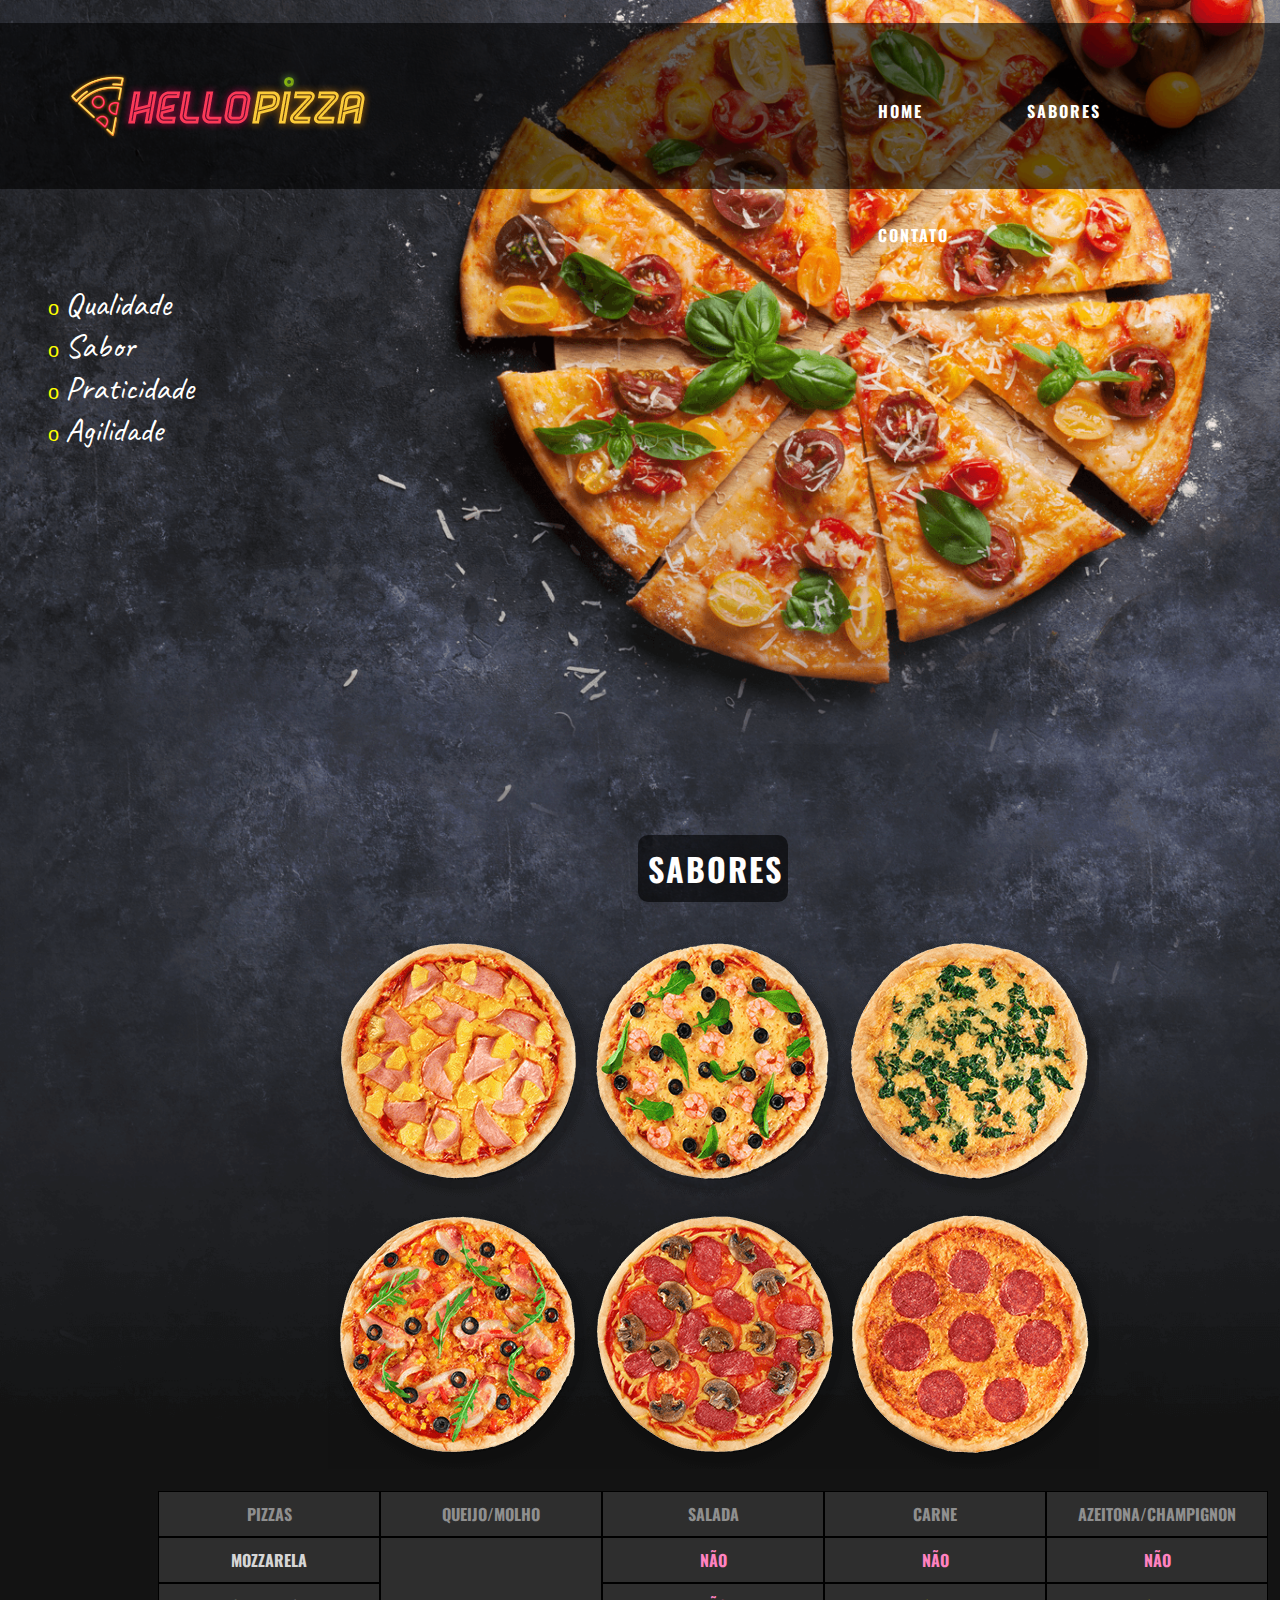
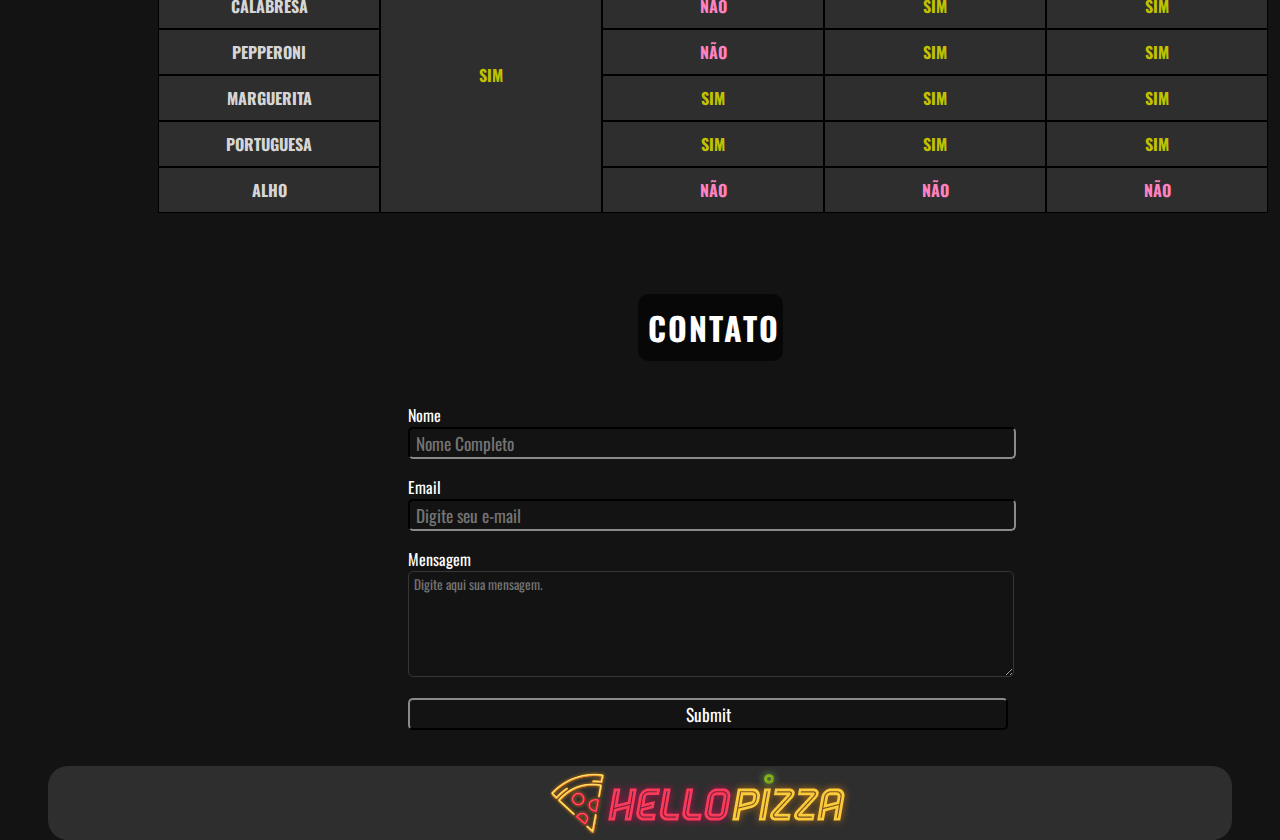
<file: index.html>
<!DOCTYPE html>
<html>
<head>
	<title>Hello Pizza</title>
	<meta charset="utf-8">
	<link rel="stylesheet" type="text/css" href="css/estilo.css">
	<link rel="stylesheet" type="text/css" href="form/form.css">
</head>

<body>
	<header id="img-cabecalho">
		<figure>
			<img src="img/logo-helloPizza.png">	
		</figure>

	</header>

<div>
	<nav id="menu">
	<ul>
		<li><a href="index.html">Home</a></li>
		<li><a href="sabores.html">Sabores</a></li>
		<li><a href="contato.html">Contato</a></li>
	</ul>
	</nav>

	<hgroup id="lista-vantagens">
	<ul>
		<li>Qualidade</li>
		<li>Sabor</li>
		<li>Praticidade</li>
		<li>Agilidade</li>
	</ul>
	</hgroup>
</div>


<h1 class="botao_sabores">sabores</h1>


<figure id="img-pizzas">
<img src="img/sabores-pizzas - Cópia.png">
</figure>

</div>	

<div id="tabela-sabores">
<table id="tabela-sabores">
<tr><td class="cabecalho">pizzas</td><td class="cabecalho">queijo/molho</td><td class="cabecalho">salada</td><td class="cabecalho">carne</td><td class="cabecalho">azeitona/champignon</td></tr>
<tr><td>mozzarela</td><td rowspan="6" class="sim">sim</td><td class="não">não</td><td class="não">não</td><td class="não">não</td></tr>
<tr><td>calabresa</td><td class="não">não</td><td class="sim">sim</td><td class="sim">sim</td></tr>
<tr><td>pepperoni</td><td class="não">não</td><td class="sim">sim</td><td class="sim">sim</td></tr>
<tr><td>marguerita</td><td class="sim">sim</td><td class="sim">sim</td><td class="sim">sim</td></tr>
<tr><td>portuguesa</td><td class="sim">sim</td><td class="sim">sim</td><td class="sim">sim</td></tr>
<tr><td>alho</td><td class="não">não</td><td class="não">não</td><td class="não">não</td></tr>
</table>
</div>

<h1 class="botao_contato">contato</h1>

<form id="contato" method="get" action="dados.php">
		<p>Nome<br/><input type="text" name="nome" maxlength="30" placeholder=" Nome Completo"></p>
		<p>Email<br/><input type="e-mail" name="e-mail" maxlength="30" placeholder=" Digite seu e-mail"></p>
		<p>Mensagem<br/><textarea type="text" name="mensagem" maxlength="300" placeholder=" Digite aqui sua mensagem."></textarea></p>
		<p> <input name="botao-enviar" type="submit" >  </p>

</form>	
</div>

<footer>
	<figure id="imagem-footer">
		<img src="img/logo-helloPizza.png">	
	</figure>
</footer>
</body>
</html>
</file>
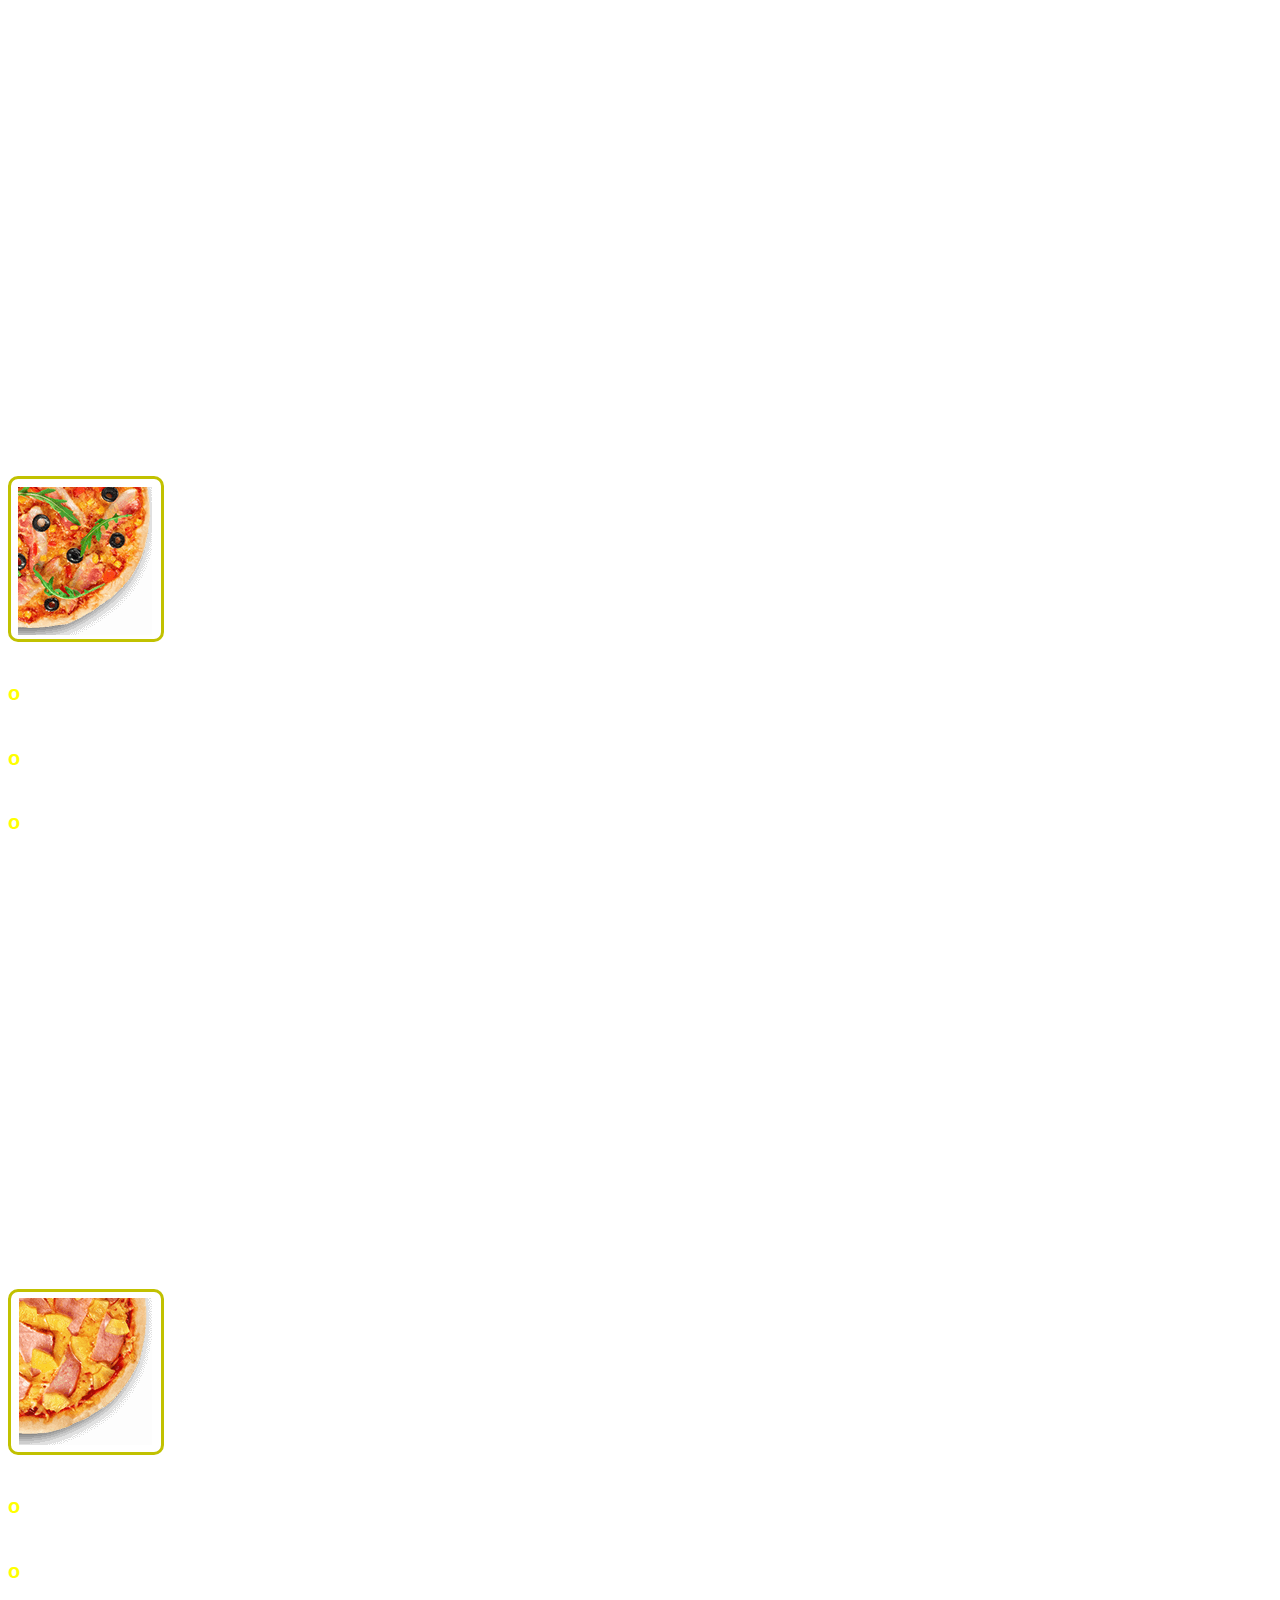
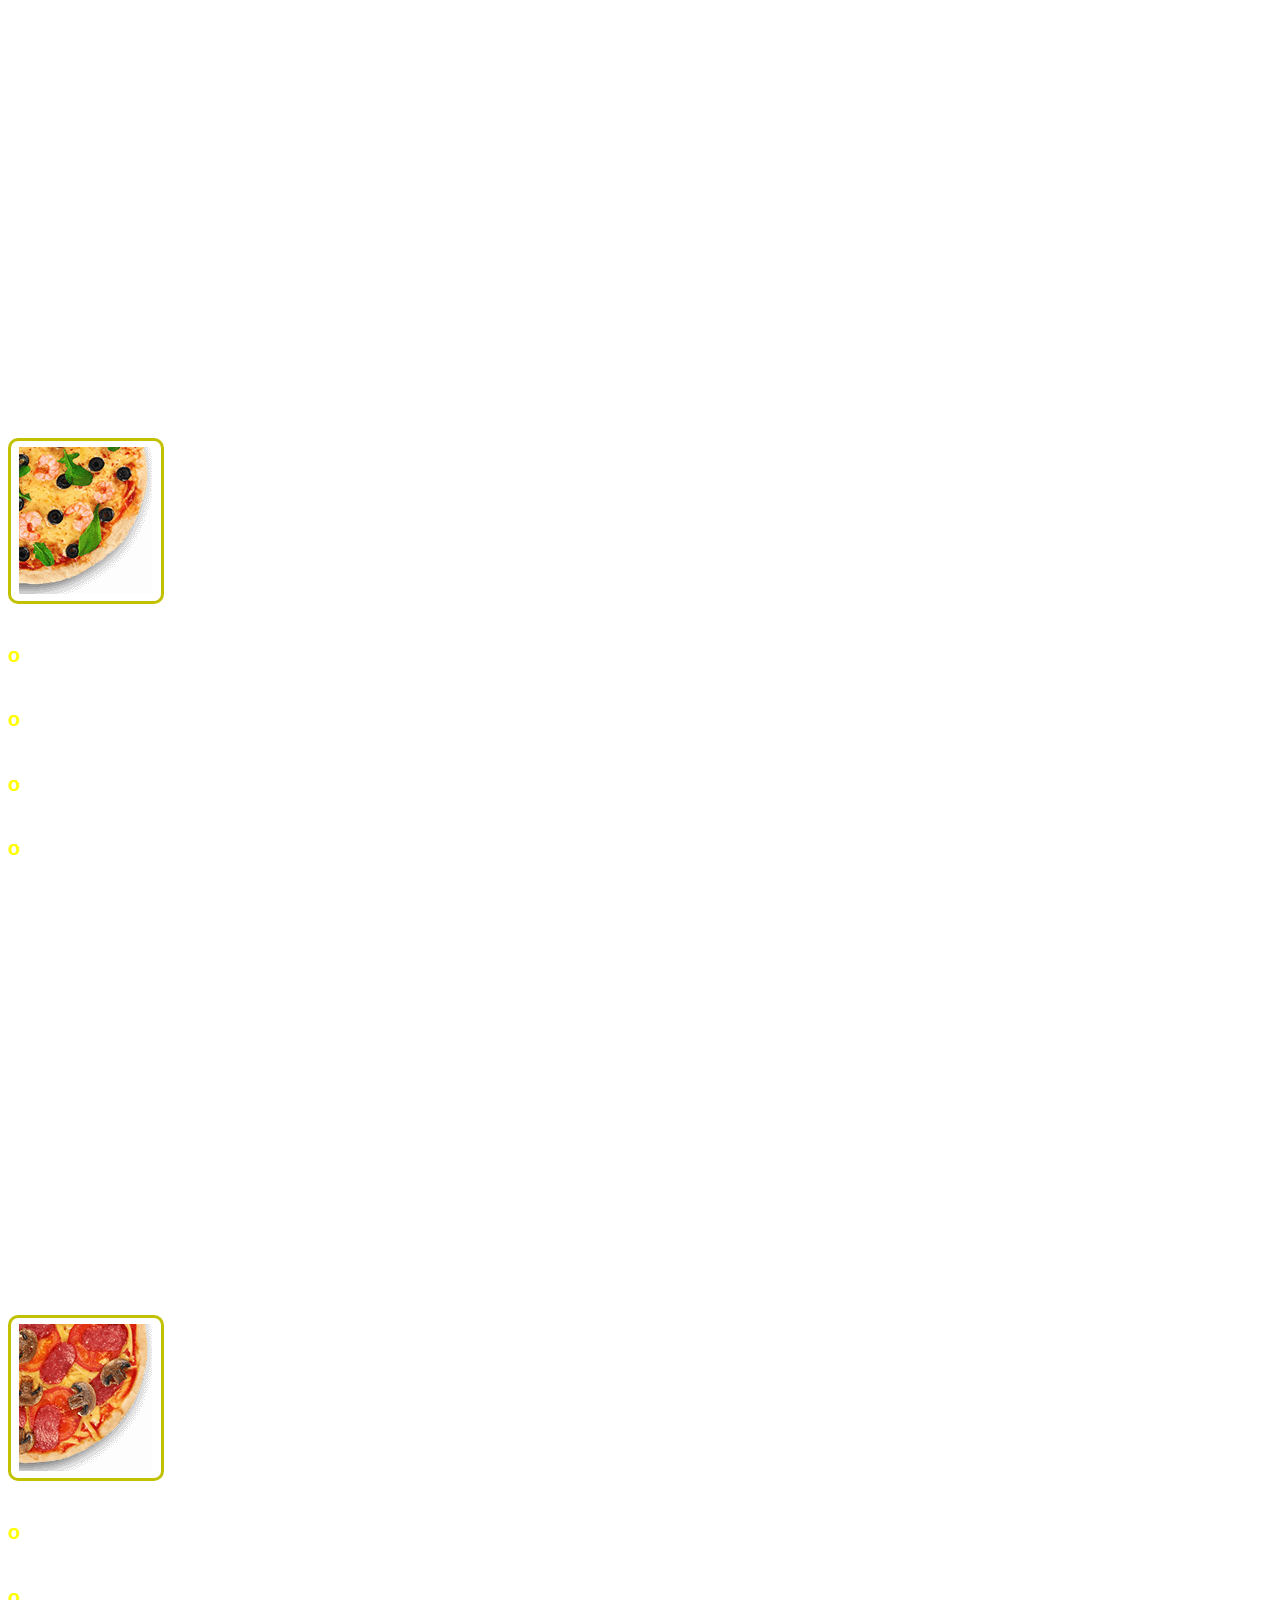
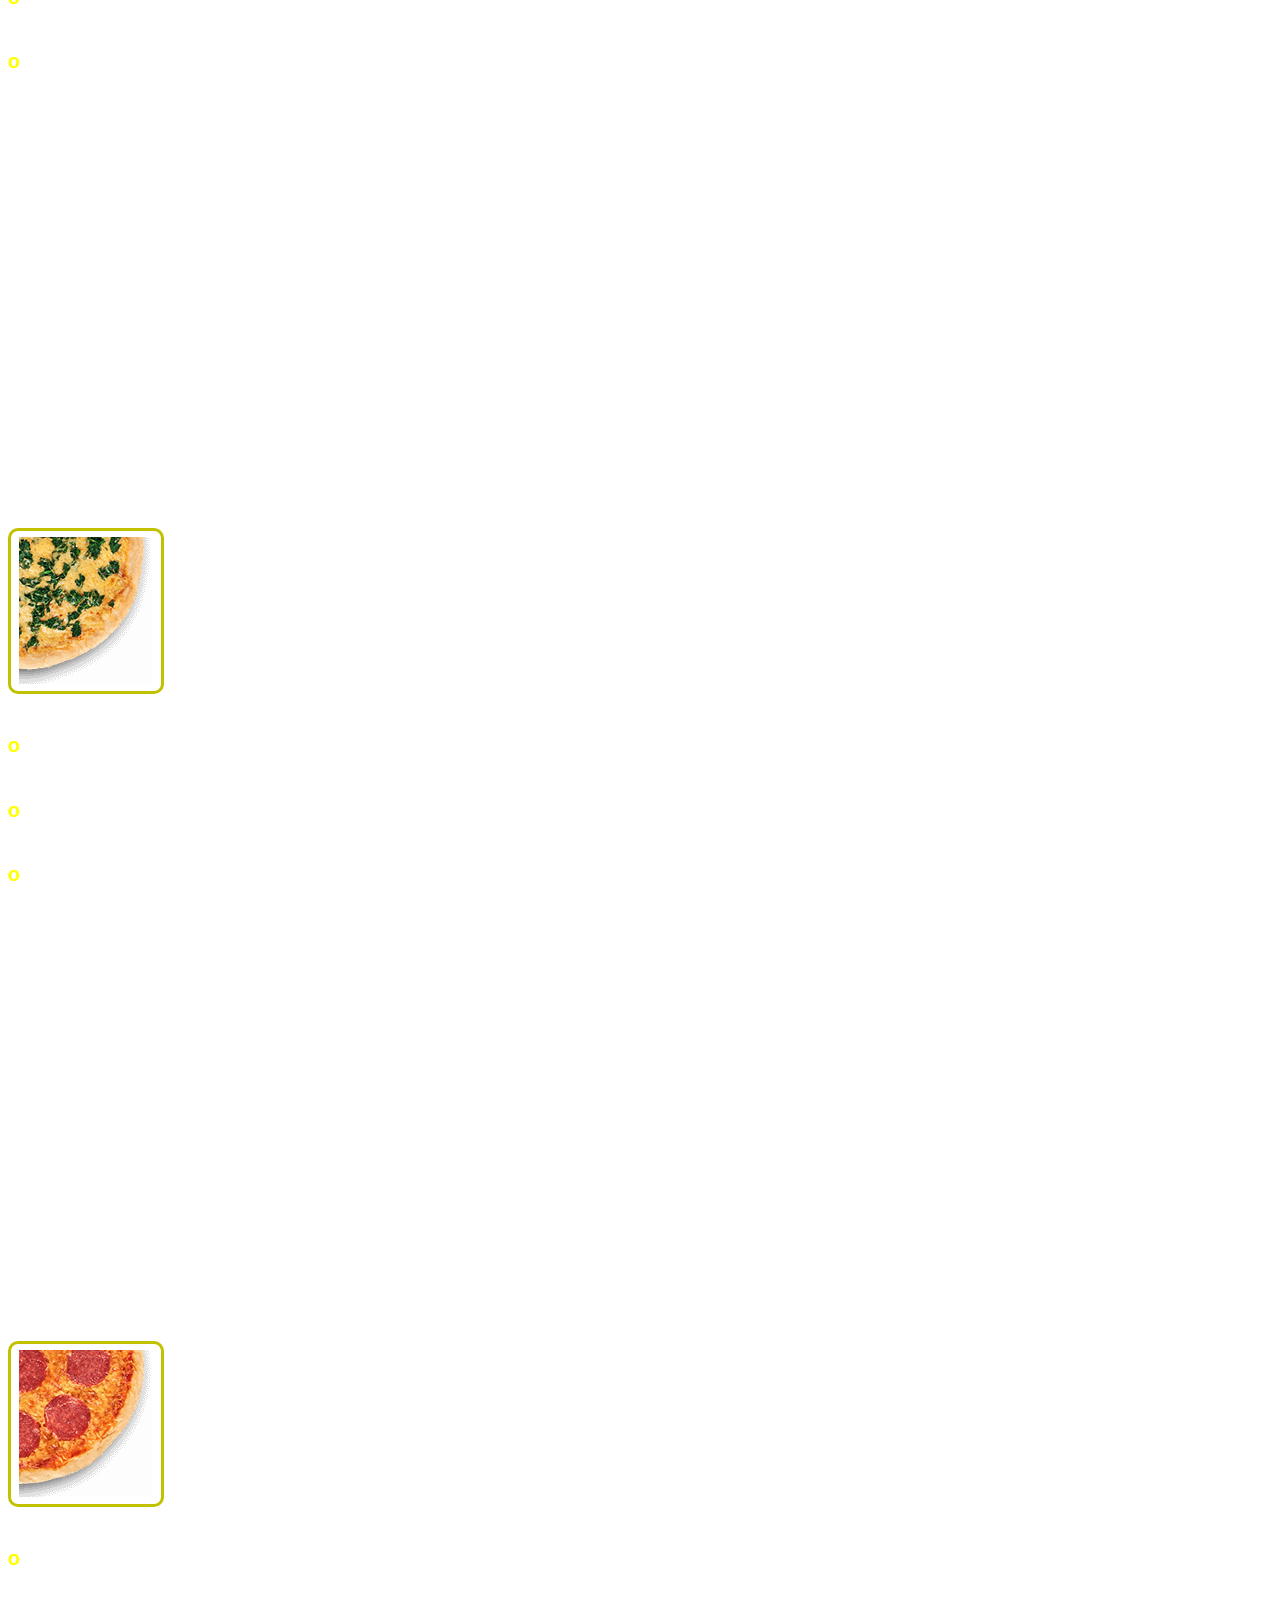
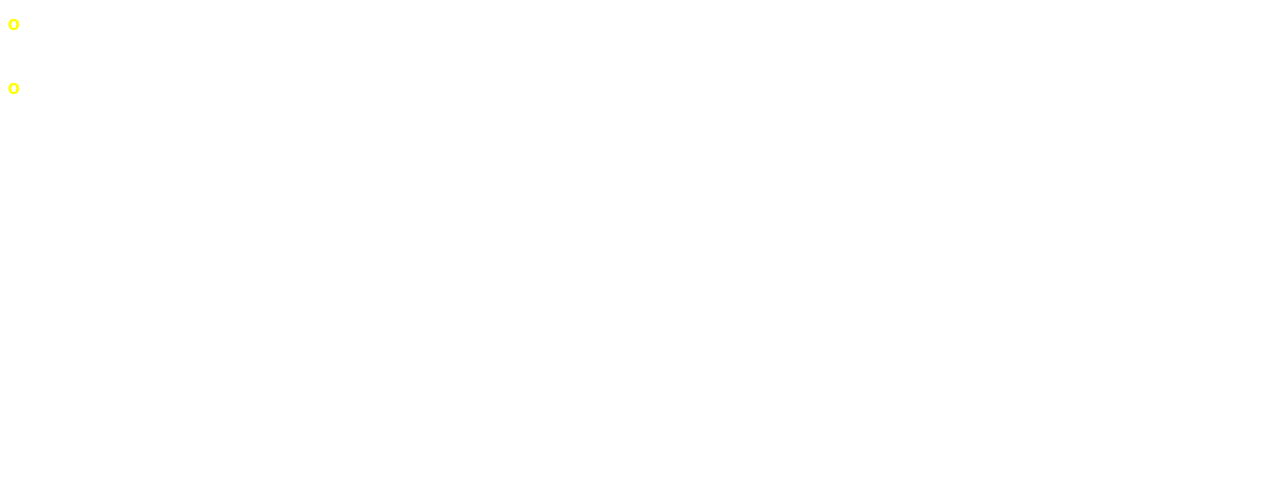
<file: frame-sabores.html>
<!DOCTYPE html>
<html lang="pt-br">
<head>
    <meta charset="UTF-8">
    
    <title></title>
    <style>
    @import url('https://fonts.googleapis.com/css2?family=Caveat:wght@400;700&display=swap');

        body {
           overflow: hidden;
        }
        header#header-pizzas {
            font-family: 'Caveat', cursive;
            color: white;
            font-size: 30pt;
        }
       
        article h1 {
            font-family: 'Caveat', cursive;
	        color: white;
	        font-size: 25pt;
        }
        
        article h1::before {
            content: "o ";
        	font-family: Arial;
	        font-size: 15pt;
  	        color: yellow;
        }

        article {
            margin-bottom: 400px;
        }

        article img {
            border-style: solid;
            border-radius: 10px;
            border-color: rgb(193,193,0);
        }
    </style>
</head>
<body>
    
   <article>
       <br>
   </article>

    <article id="calabresa">
        <header id="header-pizzas">
            Calabresa
        </header>
        <img src="img/calabresa.png"/>
        
        <h1>Mussarela</h1>
        <h1>Calabresa</h1>
        <h1>Cebola</h1>
          
    </article>


    <article id="mussarela">
        <header id="header-pizzas">
            Mussarela
        </header>
        <img src="img/mussarela.png"/>
        
        <h1>Mussarela</h1>
        <h1>Orégano</h1>
               
    </article>

    <article id="portuguesa">
        <header id="header-pizzas">
            Portuguesa
        </header>
        <img src="img/portuguesa.png"/>
        
        <h1>Parmesão</h1>
        <h1>Cebola</h1>
        <h1>Azeitona</h1>
        <h1>Pimentão</h1>
               
    </article>

    <article id="peperoni">
        <header id="header-pizzas">
            Peperoni
        </header>
        <img src="img/peperoni.png"/>
        
        <h1>Peperoni</h1>
        <h1>Mussarela</h1>
        <h1>Azeitona</h1>
    </article>

    <article id="alho">
        <header id="header-pizzas">
            Alho
        </header>
        <img src="img/alho.png"/>
        
        <h1>Mussarela</h1>
        <h1>Alho</h1>
        <h1>Orégano</h1>
    </article>

    <article id="marguerita">
        <header id="header-pizzas">
            Marguerita
        </header>
        <img src="img/marguerita.png"/>
        
        <h1>Mussarela</h1>
        <h1>Tomate</h1>
        <h1>Marjericão</h1>
    </article>

</body>
</html>
</file>
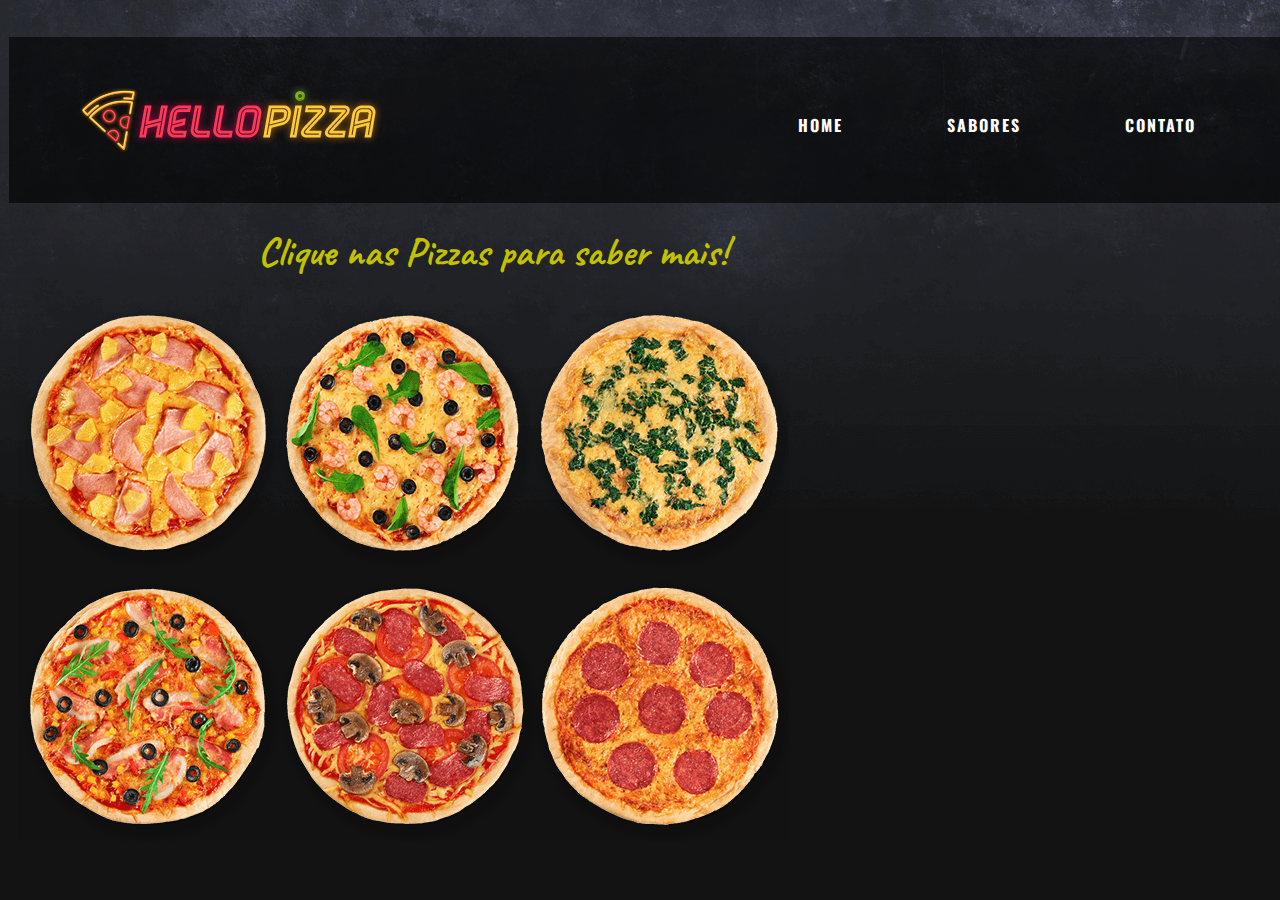
<file: sabores.html>
<!DOCTYPE html>
<html lang="pt-br">
<head>
    <meta charset="UTF-8">
    <link rel="stylesheet" type="text/css" href="css/css-sabores.css">
    <title>Sabores</title>
</head>
<body>
    <header id="img-cabecalho">
		<figure>
			<img src="img/logo-helloPizza.png">	
		</figure>

	</header>

    <div>
        <nav id="menu">
        <ul>
            <li><a href="index.html">Home</a></li>
            <li><a href="sabores.html">Sabores</a></li>
            <li><a href="contato.html">Contato</a></li>
        </ul>
        </nav>
    
    

<section id="corpo">
    <h1>Clique nas Pizzas para saber mais!</h1>
</section>

<section id="conteudo">
    <img id="pizzas" src="img/sabores-pizzas - Cópia.png" usemap="#mapa-sabores"/>
      <map name="mapa-sabores">
        <area shape="circle" coords="130,130,115" href="frame-sabores.html#mussarela" target="sabores">
        <area shape="circle" coords="130,405,115" href="frame-sabores.html#calabresa" target="sabores">
        <area shape="circle" coords="385,124,115" href="frame-sabores.html#portuguesa" target="sabores">
        <area shape="circle" coords="390,400,115" href="frame-sabores.html#peperoni" target="sabores">
        <area shape="circle" coords="640,130,115" href="frame-sabores.html#alho" target="sabores">
        <area shape="circle" coords="645,405,115" href="frame-sabores.html#marguerita" target="sabores">
    </map>
    <iframe src="frame-sabores.html" id="frame-sabores" name="sabores" ></iframe>
    
    
    

</section>


</div>



</body>
</html>
</file>
<file: css/estilo.css>
@charset "UTF-8";
@import url('https://fonts.googleapis.com/css2?family=Caveat:wght@400;700&display=swap');
@import url('https://fonts.googleapis.com/css2?family=Oswald:wght@300&display=swap');





body {
	background: url("../img/background-pizza.png") no-repeat;
	background-color: rgb(19,19,19);
	background-size: 100%;
    position: relative;
}

header#img-cabecalho {
	display: block;
	position: absolute;
	top: -10px;
	left: -10px;
	background-color: rgba(0,0,0,.6);
	padding: 30px;
	padding-right: 935px;

}

nav#menu {
	display: block;
	position: absolute;
	top: 0px;
	left: 780px;

}
nav#menu ul {
	list-style: none;
	text-transform: uppercase;

}

nav#menu li {
	display: inline-block;
	font-family: 'Oswald', sans-serif;
	letter-spacing: 2px;
	font-weight: bold;
	padding: 50px;
}

nav#menu a {
	color: #000000;
	text-decoration: none;
	color: white;

}

hgroup#lista-vantagens ul{
	font-family: 'Caveat', cursive;
	color: white;
	font-size: 25pt;
	position: relative;
	top: 250px;
	list-style: none;
	 

}


hgroup#lista-vantagens li::before {
	content: "o ";
	font-family: Arial;
	font-size: 15pt;
  	color: yellow;
}

.botao_sabores {
	color: white;
	font-family: 'Oswald', sans-serif;
	letter-spacing: 2px;
	text-transform: uppercase;
	text-align: center;
	padding: 10px;
	position: relative;
	background-color: rgba(0,0,0,.6);
	border-radius: 10px;
	top: 600px ;
	left: 630px;
	width: 130px;
	
}

figure#img-pizzas {

	margin-top: 630px;
	margin-left: 320px;
}

table#tabela-sabores {
	position: relative;
	left: 150px;
	border-spacing: 0px;

}

table#tabela-sabores td {
	border: 1px solid #000000;
	text-transform: uppercase;
	font-family: 'Oswald', sans-serif;
	padding: 10px;
	text-align: center;
	background-color: rgba(54,54,54,0.8);
	color: rgb(214,214,214);
	font-weight: bolder;
}

table#tabela-sabores td.sim {
	color: rgb(193,193,0);
	width: 200px;
	font-family: 'Oswald', sans-serif;
	text-transform: uppercase;
}

table#tabela-sabores td.não{
	color: rgb(255,130,192);
	width: 200px;
	font-family: 'Oswald', sans-serif;
	text-transform: uppercase;

}

table#tabela-sabores td.cabecalho{
	color: rgb(143,143,143);
	width: 200px;
	font-weight: bolder;

}

.botao_contato {
	color: white;
	font-family: 'Oswald', sans-serif;
	letter-spacing: 2px;
	text-transform: uppercase;
	text-align: center;
	position: relative;
	background-color: rgba(0,0,0,.6);
	border-radius: 10px;
	width: 125px;
	padding: 10px;
	top: 60px;
	left: 630px;

}


input#botao-enviar {
	
	color: white;
	font-family: 'Oswald', sans-serif;
	font-size: 15pt;
	letter-spacing: 2px;
	text-transform: uppercase;
	text-align: center;
	position: relative;
	background-color: rgb(19,19,19);
	border: 2px rgb(54,54,54) solid;
	border-radius: 10px;
	width: 595px;
	padding: 5px;
	top: 90px;
	

}


figure#imagem-footer {
	position: relative;
	background-color: rgba(54,54,54,0.8);
	top: 100px;
	padding-left: 500px;
	border-radius: 20px;
	
	
	
	
	
}
</file>
<file: form/form.css>
@charset "UTF-8";
@import url('https://fonts.googleapis.com/css2?family=Oswald:wght@300&display=swap');


form#contato {
	position: relative;
	color: white;
	font-family:'Oswald', sans-serif;
	top: 80px;
	left: 400px;
	width: 10px;

}

form input {
	background-color: rgb(19,19,19);
	border-radius: 5px;
	width: 600px;
	border-color: rgb(54,54,54);
	color: white;
	font-family:'Oswald', sans-serif;
	font-size: 13pt;
	
}

form textarea {
	background-color: rgb(19,19,19);
	border-radius: 5px;
	width: 600px;
	height: 100px;
	border-color: rgb(54,54,54);
	color: white;
	font-family:'Oswald', sans-serif;

}
</file>
<file: css/css-sabores.css>
@charset "UTF-8";
@import url('https://fonts.googleapis.com/css2?family=Caveat:wght@400;700&display=swap');
@import url('https://fonts.googleapis.com/css2?family=Oswald:wght@300&display=swap');


    header#img-cabecalho {
        display: block;
        position: absolute;
        top: 10px;
        left: 1px;
        background-color: rgba(0,0,0,.6);
        padding: 30px;
        padding-right: 920px;
    

}
    body {
        background: url("../img//background-sabores.png") no-repeat;
        background-color: rgb(19,19,19);
	    position: relative;
    }

    nav#menu {
        display: block;
        position: absolute;
        top: 20px;
        left: 700px;

    }
    nav#menu ul {
        list-style: none;
        text-transform: uppercase;

    }

    nav#menu li {
        display: inline-block;
        font-family: 'Oswald', sans-serif;
        letter-spacing: 2px;
        font-weight: bold;
        padding: 50px;
    }

    nav#menu a {
        color: #000000;
        text-decoration: none;
        color: white;

    }

    section#corpo {
        position: relative;
        top: 200px;
        padding-left: 250px;
        font-family: 'Caveat', cursive;
        color: rgb(193,193,0);
	    font-size: 15pt;
        
            
    }
    section#saber-mais {
        position: relative;
        padding-left: 300px;
        font-family: 'Caveat', cursive;
        color: rgb(193,193,0);
	    font-size: 25pt;
        
            
    }
    section#conteudo {
        position: relative;
        top: 200px;
        padding-left: 10px;
    }

        
    iframe#frame-sabores {
        width: 330px;
        height: 430px;
        position: relative;
        top: -150px;
        padding-left: 130px;
        border: none;
        overflow: hidden;
        
        


    }
</file>
